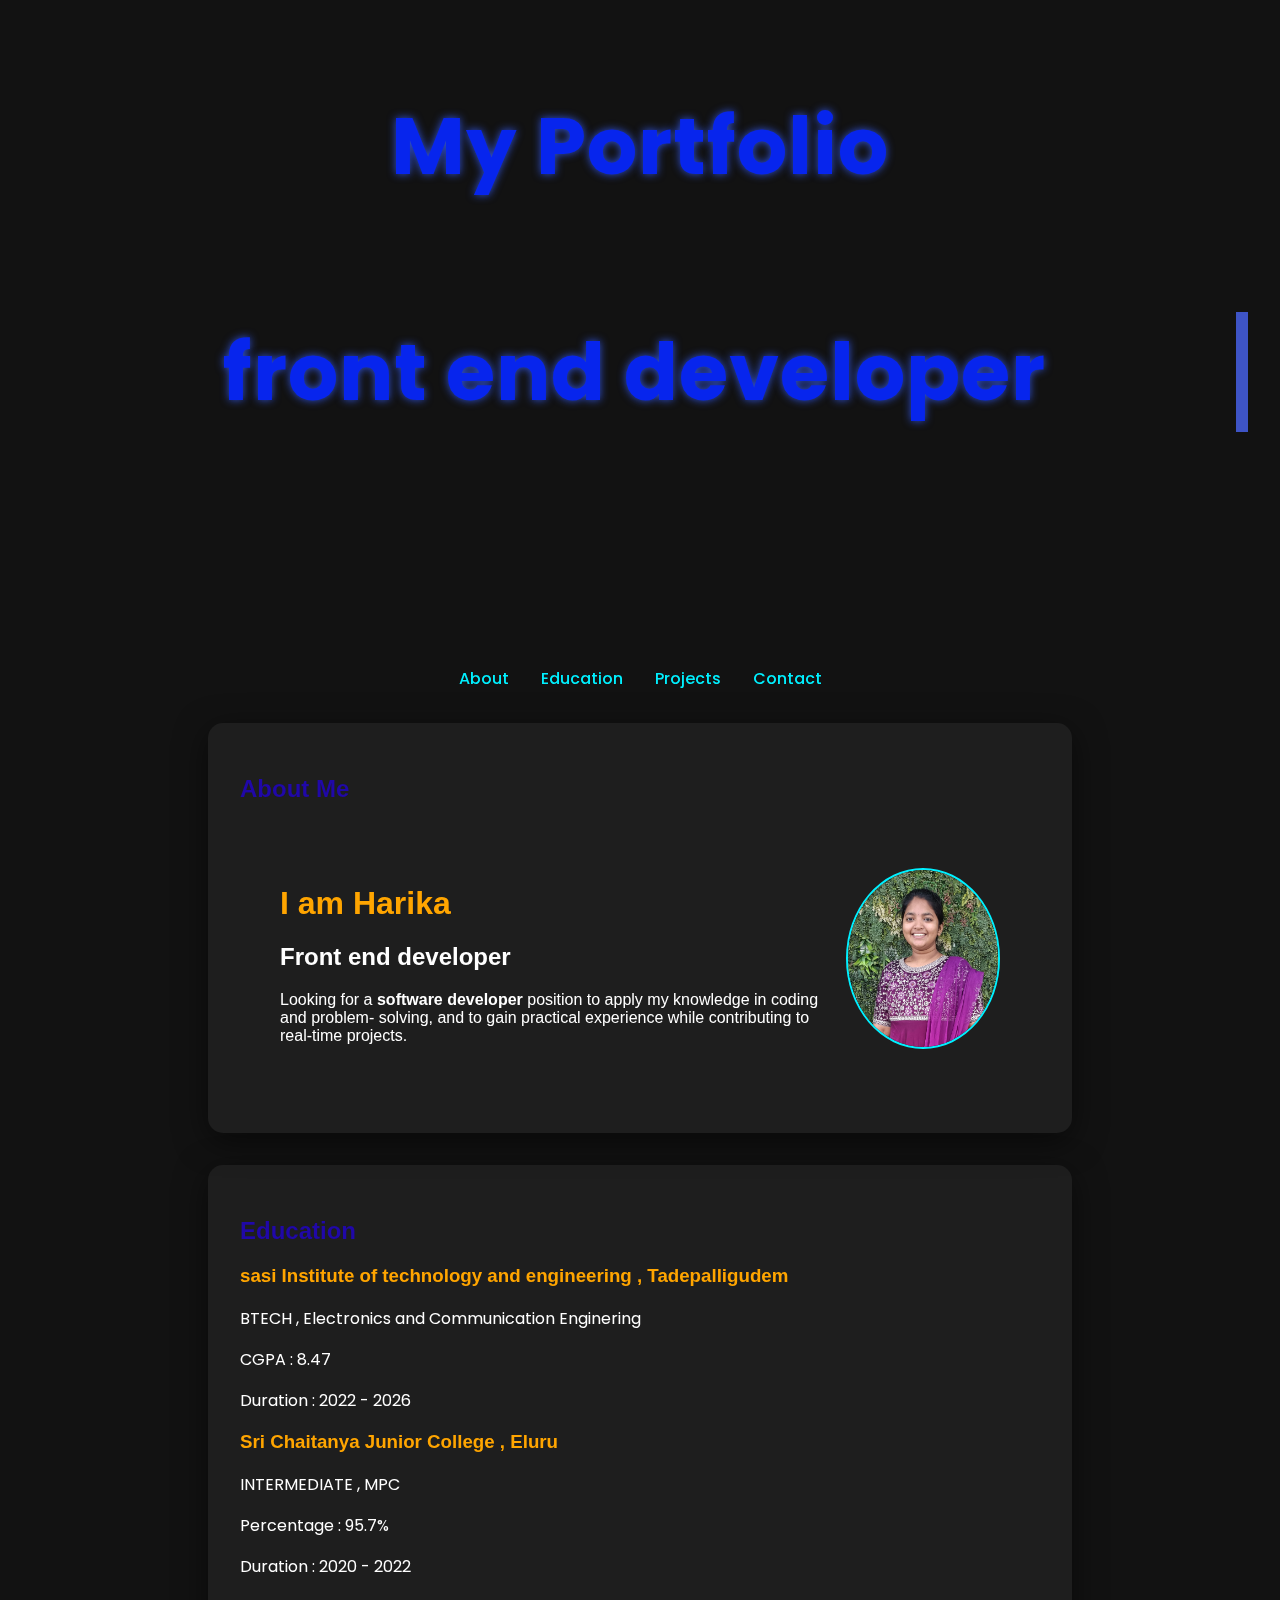
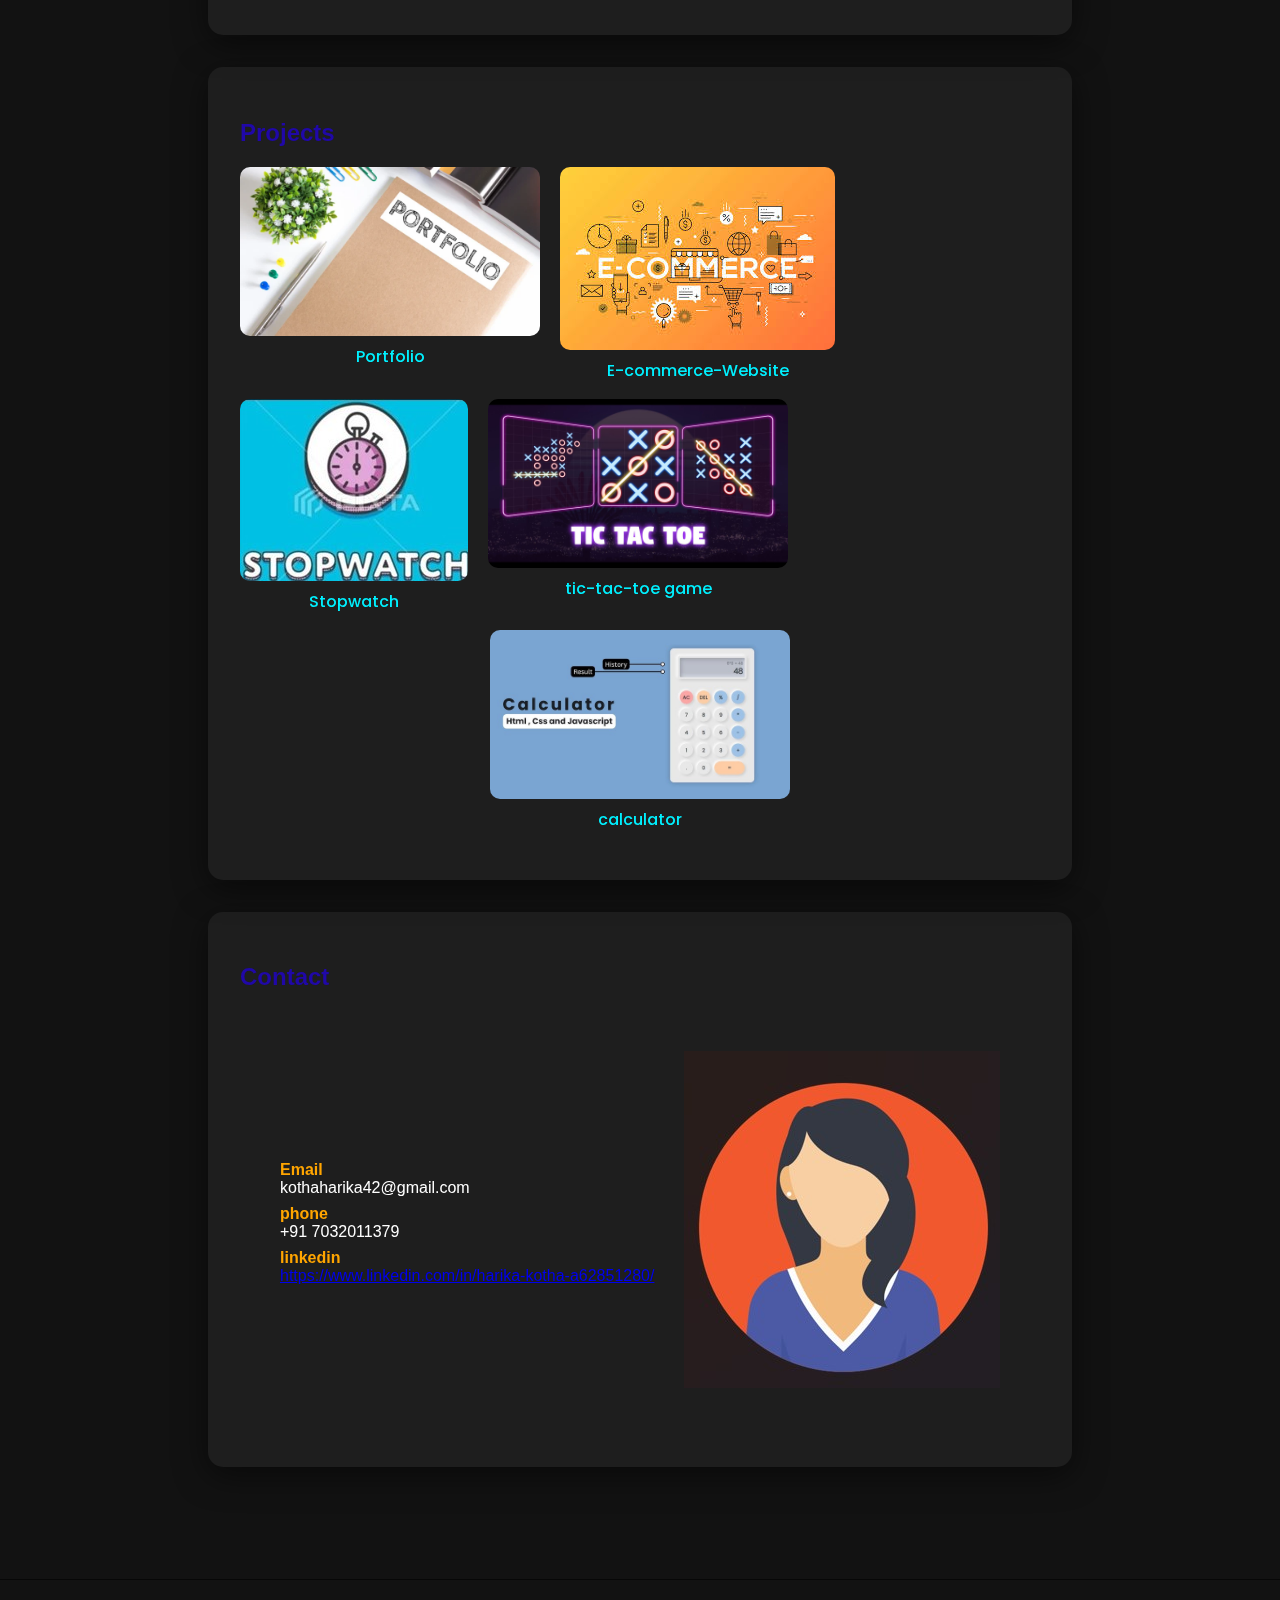
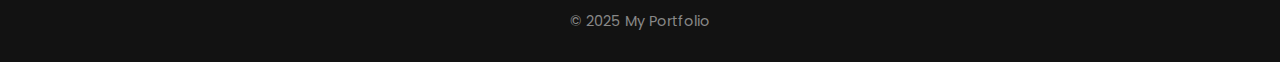
<file: index.html>
<!DOCTYPE html>
<html lang="en">
<head>
    <meta charset="UTF-8">
    <meta name="viewport" content="width=device-width, initial-scale=1.0">
    <title>My Portfolio</title>
    <link rel="stylesheet" href="styles.css">
    <link href="https://fonts.googleapis.com/css2?family=Poppins:wght@400;500;700&display=swap" rel="stylesheet">
</head>
<body>
    <header>
        <h1>My Portfolio</h1>
        <h4 class="h4">front end developer</h4>
    </header>
    <div class="navbar">
    <nav>
            <li><a href="#about">About</a></li>
            <li><a href="#education">Education</a></li>
            <li><a href="#projects">Projects</a></li>
            <li><a href="#contact">Contact</a></li>
    </nav>
    <section id="about" class="glass floating">
        <h2 class="heading">About Me</h2>
        <div class="profile">
            <div class="container1">
                <h1 class="h3" text-align="left">I am <b>Harika</b></h1>
                <h2>Front end developer</h2>
                <p>Looking for a <b>software developer </b>position to apply my knowledge in coding and problem-
solving, and to gain practical experience while contributing to real-time projects.</p>
            </div>
            <div class="container2">
                <img src="image/img1.jpg" alt="Profile Photo">
            </div>
        </div>
    </section>
    

    <section id="education" class="glass floating">
        <h2 class="heading">Education</h2>
        <div class="edu-item">
            <h3 class="h3">sasi Institute of technology and engineering , Tadepalligudem</h3>
            <p>BTECH , Electronics and Communication Enginering</p>
            <p>CGPA : 8.47 </p>
            <p>Duration : 2022 - 2026</p>
            <h3 class="h3">Sri Chaitanya Junior College , Eluru</h3>
            <p>INTERMEDIATE , MPC</p>
            <P>Percentage : 95.7%</P>
            <p>Duration : 2020 - 2022</p>
        </div>
    </section>

    <section id="projects" class="glass floating">
        <h2 class="heading">Projects</h2>
        <div class="image-row">
        <div class="project">
            <img src="image/img-5.webp" alt="E-commerce Site">
            <a href="#" target="_blank">Portfolio</a>
        </div>
        <div class="project">
            <img src="image/IMG2.jpeg" alt="E-commerce Portfolio">
            <a href="#" target="_blank">E-commerce-Website</a>
        </div>
        </div>
        <div class="image-row">
        <div class="project">
            <img src="image/img3.jpg" alt="E-commerce Site">
            <a href="https://www.google.com" target="_blank">Stopwatch</a>
        </div>
        <div class="project">
            <img src="image/img4.jpg" alt="E-commerce Site" >
            <a href="https://harika-7886000.github.io/tic-tac-toe-game/" target="_blank" >tic-tac-toe game</a>
        </div>
        </div>
        <div class="project">
            <img src="image/img7.jpg" alt="E-commerce Site" >
            <a href="https://harika-7886000.github.io/Calculator/" target="_blank" >calculator</a>
        </div>
        
    </section>

    <section id="contact" class="glass floating">
        <h2 class="heading">Contact</h2>
        <div class="container">
        <div class="container3">
            <p><div class="h3">Email </div> kothaharika42@gmail.com</p>
            <p><div class="h3">phone </div> +91 7032011379</p>
            <p><div class="h3">linkedin </div> <a href="https://www.linkedin.com/in/harika-kotha-a62851280/">https://www.linkedin.com/in/harika-kotha-a62851280/</a>
</p>
        </div>
        <div class="container4">
            <img src="image/img6.jpg" alt="E-commerce Site">
        </div>
        </div>
    </section>
    </div>

    <footer>
        <p>&copy; 2025 My Portfolio</p>
    </footer>

    <script src="script.js"></script>
</body>
</html>
</file>
<file: styles.css>
/* body */
body {
    margin: 0;
    font-family: 'Poppins', sans-serif;
    background: #121212;
    color: #fff;
    scroll-behavior: smooth;
    justify-content: center;
    align-items: center;
}

/* Header */
header {
    text-align: center;
    padding: 2rem;
    font-size: 2.5rem;
    letter-spacing: 1px;
    color: #0725ed;
    text-shadow: 0 0 8px #2f50d5;
}
.h4 {        
      overflow: hidden;
      border-right: 0.15em solid rgb(62, 84, 198); /* Cursor */
      white-space: nowrap;
      font-size: 2em;
      animation: typing 2s steps(10, end), blink-caret 0.75s step-end 4;
    }

    @keyframes typing {
      from { width: 0 }
      to { width: 100% }
    }

    @keyframes blink-caret {
      0%, 100% { border-color: transparent }
      50% { border-color: orange }

}
.h3{
  font-weight: bold;
  color: orange;
  font-family:'Gill Sans', 'Gill Sans MT', Calibri, 'Trebuchet MS', sans-serif;
}
.heading{
  font-weight: bold;
  color: rgb(32, 8, 168);
  text-shadow: #fff;
  font-family:'Franklin Gothic Medium', 'Arial Narrow', Arial, sans-serif;

}
/* Navigation */
nav  {
    position: sticky;
    top: 0;
    padding: 10px 20px;
    z-index: 1000;
    display: flex;
    justify-content: center;
    list-style: none;
    padding: 0;
    margin: 1rem 0;
    gap: 2rem;

}

nav  li a {
    text-decoration: none;
    color: #00f0ff;
    font-weight: 500;
    transition: 0.3s;
}

nav  li a:hover {
    color: #ff6ec7;
    text-shadow: 0 0 8px #ff6ec7;
}

.navbar{
    padding-top: 60px;
    padding: 80px 30px;
    border-bottom: 1px solid #070707;

}

/* Glass effect sections */
.glass {
    background: rgba(255, 255, 255, 0.05);
    border-radius: 15px;
    padding: 2rem;
    margin: 2rem auto;
    max-width: 800px;
    backdrop-filter: blur(15px);
    box-shadow: 0 8px 32px rgba(0, 0, 0, 0.5);
    transition: transform 0.3s ease, box-shadow 0.3s ease;
}

/* Floating animation */
.floating {
    animation: float 6s ease-in-out infinite;
}

@keyframes float {
    0%, 100% { transform: translateY(0px); }
    50% { transform: translateY(-10px); }
}

/* Hover effect */
.glass:hover {
    transform: translateY(-5px);
    box-shadow: 0 12px 40px rgba(0, 0, 0, 0.7);
}

/* Profile image and textarea */

.profile {
    display: flex;
    justify-content: space-between;
    align-items: center;
    padding: 40px;

}
.container1{
    flex: 1;
    padding-right: 20px;
    font-family: Arial, sans-serif;

}
.container2{
    max-width: 300px;
  height: auto;
  border-radius: 8px;

}
.profile img {
    width: 150px;
    align-items:center;
    gap: 1rem;
    border-radius: 50%;
    border: 2px solid #00f0ff;
    transition: transform 0.3s ease;
}

.profile img:hover {
    transform: scale(1.05) rotate(2deg);
}

textarea#aboutText {
    width: 100%;
    padding: 10px;
    border-radius: 10px;
    background: rgba(255,255,255,0.1);
    border: none;
    color: #fff;
    resize: vertical;
    font-family: 'Poppins', sans-serif;
}

/*paragraph font*/
.p{
    font-family:'Franklin Gothic Medium', 'Arial Narrow', Arial, sans-serif;
}

/* Education */
.edu-item {
    margin-bottom: 1.5rem;
}

/* Projects */
.image-row {
    display: flex;
    gap: 20px;
    justify-content: left;
    text-align: center;
  }

.project {
    margin-bottom: 1rem;
    display: flex;
    flex-direction: column;
    align-items: center;
}

.project img {
    max-width: 300px;
    border-radius: 10px;
    margin-bottom: 0.5rem;
    transition: transform 0.3s ease;
}

.project img:hover {
    transform: scale(1.05);
}

.project a {
    text-decoration: none;
    color: #00f0ff;
    font-weight: 500;
    transition: 0.3s;
}

.project a:hover {
    color: #ff6ec7;
    text-shadow: 0 0 8px #ff6ec7;
}

/* Contact */
#contact p {
    margin: 0.5rem 0;
}

/* Footer */
footer {
    text-align: center;
    padding: 1rem;
    color: #888;
    font-size: 0.9rem;
}

/* Responsive */
@media(max-width: 600px) {
    .glass {
        margin: 1rem;
        padding: 1rem;
    }

    .project img {
        max-width: 100%;
    }

    nav ul {
        flex-direction: column;
        gap: 1rem;
    }
}
.container{
    display: flex;
    justify-content: space-between;
    align-items: center;
    padding: 40px;
}
.container3{
    flex: 1;
    padding-right: 20px;
    font-family: Arial, sans-serif;

}
.container4{
    max-width: 400px;
    height:20%;

}
</file>
